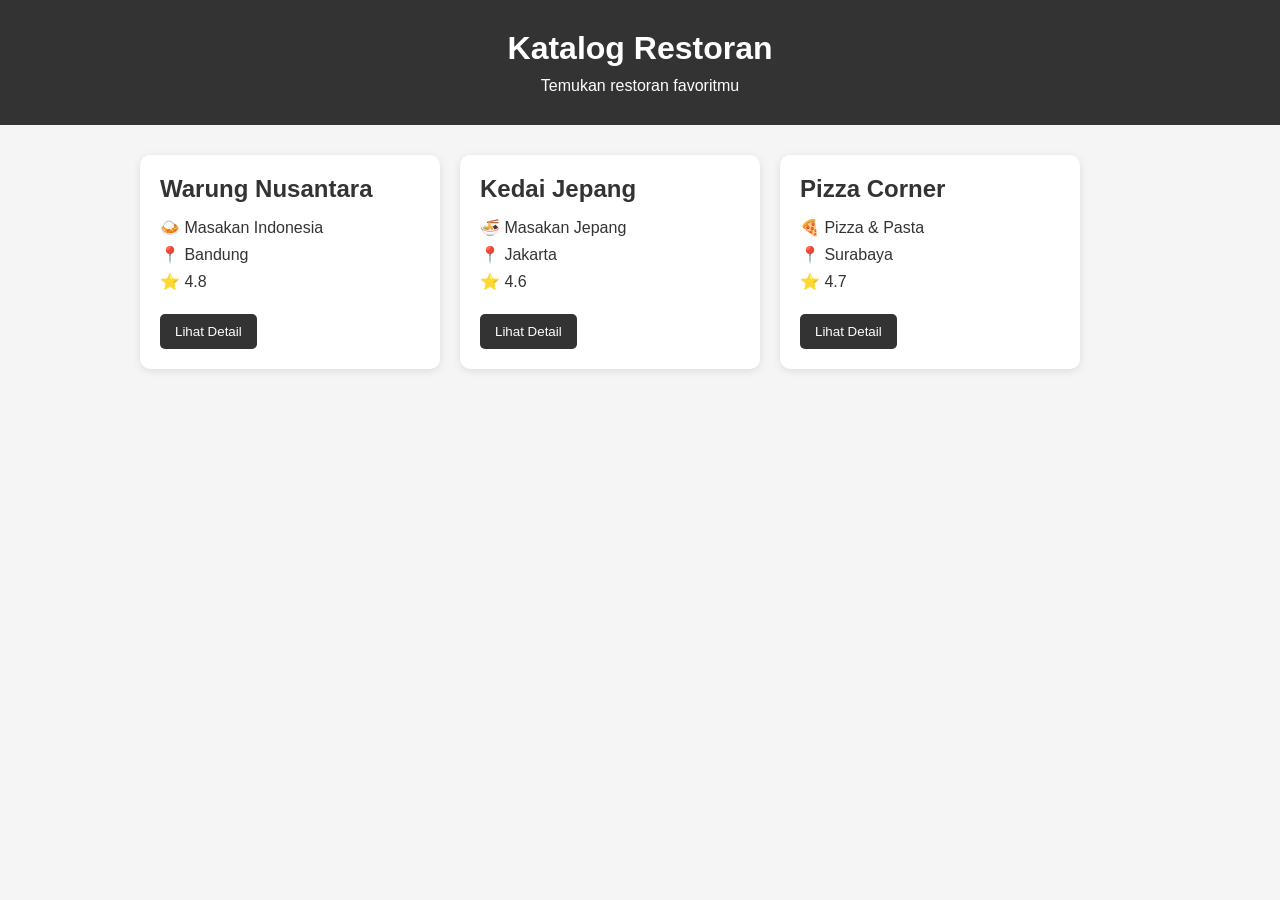
<file: index.html>
<!DOCTYPE html>
<html lang="id">
<head>
    <meta charset="UTF-8">
    <meta name="viewport" content="width=device-width, initial-scale=1.0">
    <title>Katalog Restoran</title>

    <link rel="stylesheet" href="css/style.css">
</head>
<body>

    <header>
        <h1>Katalog Restoran</h1>
        <p>Temukan restoran favoritmu</p>
    </header>

    <main>
        <section class="restaurant-list">

            <div class="restaurant-card">
                <h2>Warung Nusantara</h2>
                <p>🍛 Masakan Indonesia</p>
                <p>📍 Bandung</p>
                <p>⭐ 4.8</p>
                <button onclick="lihatDetail('Warung Nusantara')">
                    Lihat Detail
                </button>
            </div>

            <div class="restaurant-card">
                <h2>Kedai Jepang</h2>
                <p>🍜 Masakan Jepang</p>
                <p>📍 Jakarta</p>
                <p>⭐ 4.6</p>
                <button onclick="lihatDetail('Kedai Jepang')">
                    Lihat Detail
                </button>
            </div>

            <div class="restaurant-card">
                <h2>Pizza Corner</h2>
                <p>🍕 Pizza & Pasta</p>
                <p>📍 Surabaya</p>
                <p>⭐ 4.7</p>
                <button onclick="lihatDetail('Pizza Corner')">
                    Lihat Detail
                </button>
            </div>

        </section>
    </main>

    <script src="js/script.js"></script>
</body>
</html>
</file>
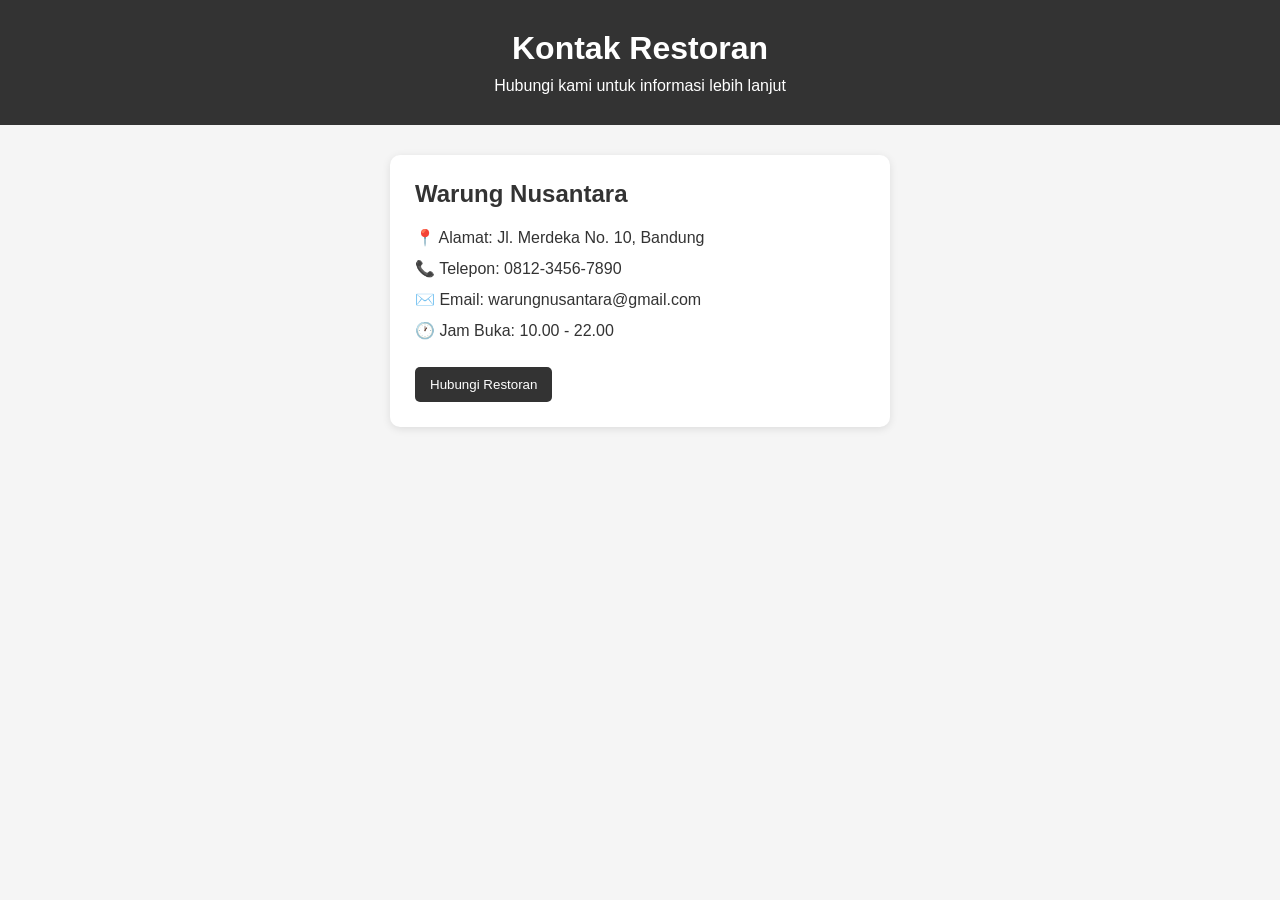
<file: kontak.html>
<!DOCTYPE html>
<html lang="id">
<head>
    <meta charset="UTF-8">
    <meta name="viewport" content="width=device-width, initial-scale=1.0">

    <title>Kontak Restoran</title>

    <link rel="stylesheet" href="css/style.css">
</head>

<body>

    <header>
        <h1>Kontak Restoran</h1>
        <p>Hubungi kami untuk informasi lebih lanjut</p>
    </header>

    <main>
        <section class="contact-card">

            <h2>Warung Nusantara</h2>

            <p>📍 Alamat: Jl. Merdeka No. 10, Bandung</p>

            <p>📞 Telepon: 0812-3456-7890</p>

            <p>✉️ Email: warungnusantara@gmail.com</p>

            <p>🕐 Jam Buka: 10.00 - 22.00</p>

            <button onclick="hubungiRestoran()">
                Hubungi Restoran
            </button>

        </section>
    </main>

    <script src="js/script.js"></script>

</body>
</html>
</file>
<file: css/style.css>
* {
    box-sizing: border-box;
    margin: 0;
    padding: 0;
}

body {
    font-family: Arial, sans-serif;
    background-color: #f5f5f5;
    color: #333;
}

header {
    background-color: #333;
    color: white;
    text-align: center;
    padding: 30px;
}

header h1 {
    margin-bottom: 10px;
}

main {
    width: 90%;
    max-width: 1000px;
    margin: 30px auto;
}

.restaurant-list {
    display: flex;
    gap: 20px;
    flex-wrap: wrap;
}

.restaurant-card {
    background-color: white;
    width: 300px;
    padding: 20px;
    border-radius: 10px;
    box-shadow: 0 2px 8px rgba(0, 0, 0, 0.1);
}

.restaurant-card h2 {
    margin-bottom: 15px;
}

.restaurant-card p {
    margin-bottom: 8px;
}

button {
    margin-top: 15px;
    padding: 10px 15px;
    border: none;
    border-radius: 5px;
    background-color: #333;
    color: white;
    cursor: pointer;
}

button:hover {
    background-color: #555;
}

.contact-card {
    background-color: white;
    max-width: 500px;
    margin: 30px auto;
    padding: 25px;
    border-radius: 10px;
    box-shadow: 0 2px 8px rgba(0, 0, 0, 0.1);
}

.contact-card h2 {
    margin-bottom: 20px;
}

.contact-card p {
    margin-bottom: 12px;
}
</file>
